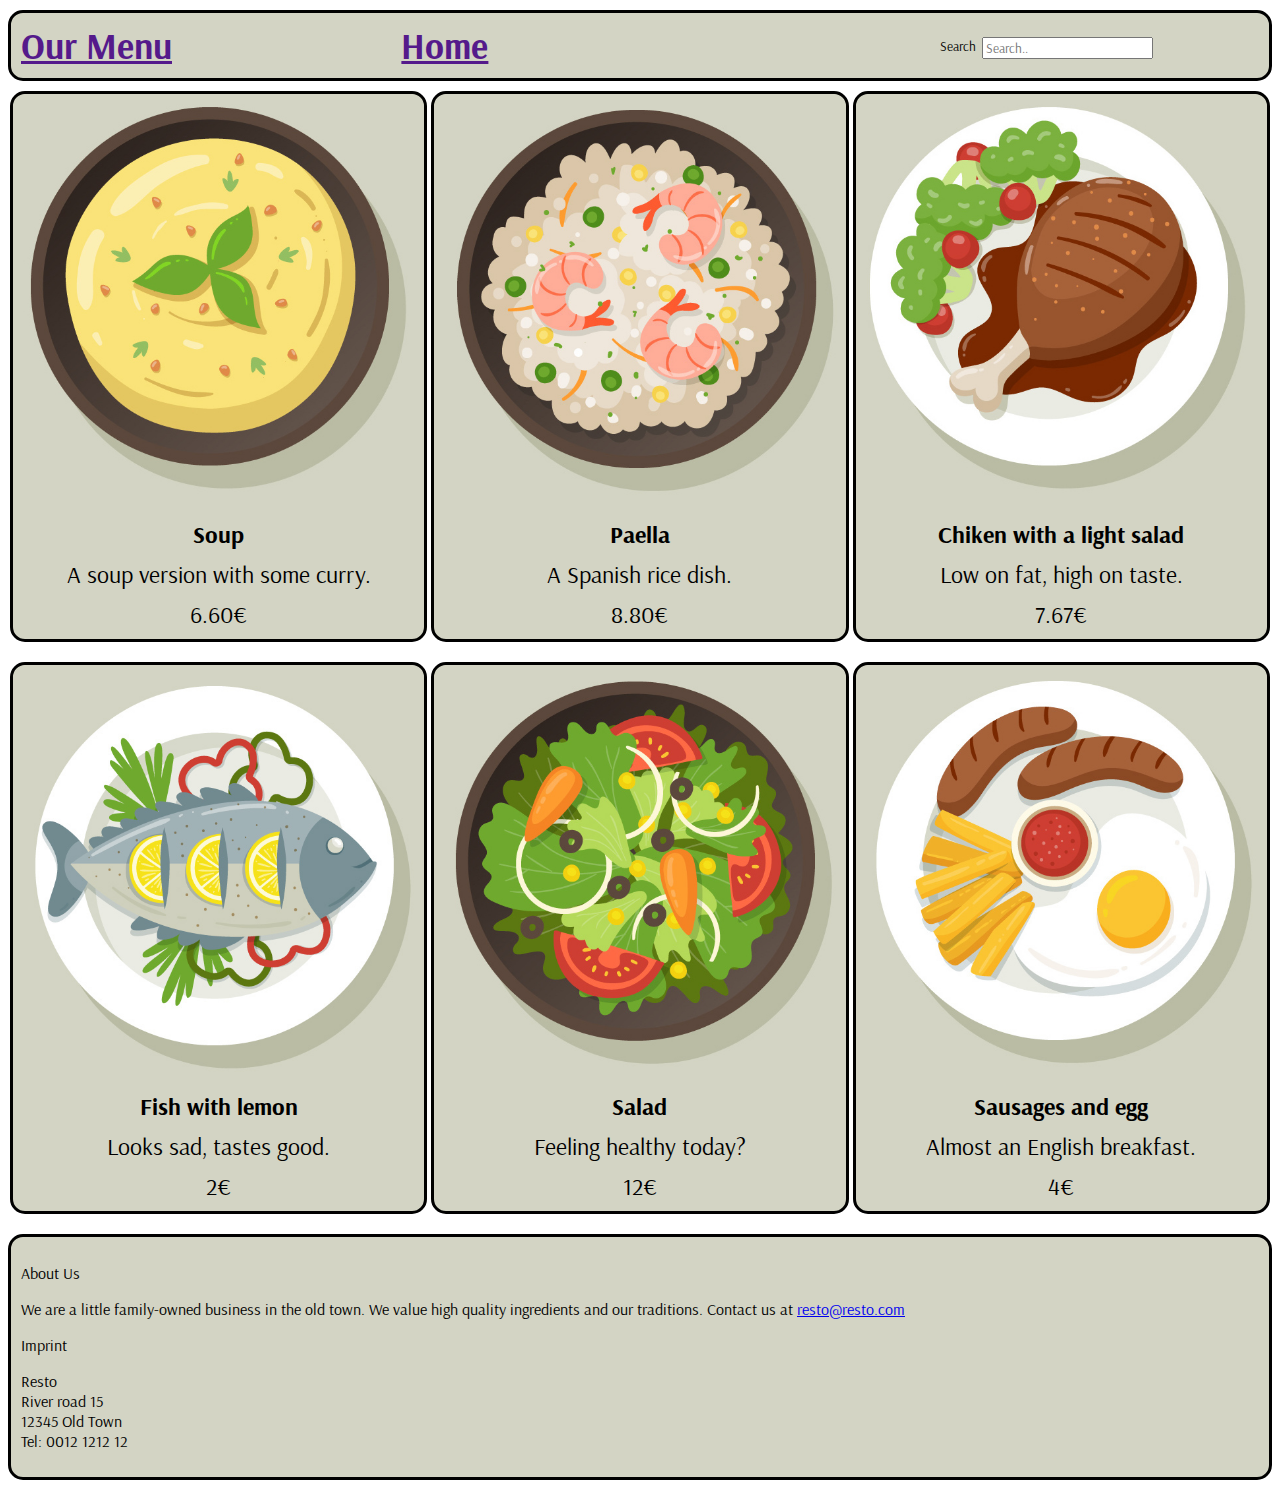
<file: foodstuffs/index.html>
<!DOCTYPE html>
<html>
	<head>
		<title>Project</title>
		<link href="https://fonts.googleapis.com/css?family=Arsenal" rel="stylesheet">
		<link rel="stylesheet" href="app.css">
	</head>
	<body>
		<header>
			<a href="">Our Menu</a>
			<a href="">Home</a>
			<div class="search">
				<form method="post" action="">
					<input type="text" placeholder="Search..">
					<button type="submit">Search</button>
				</form>
			</div>
		</header>
		<section class="items">
			<div class="item">
				<img src="images/soup.jpg" rel="soup" title="soup">
				<label class="title">Soup</label>
				<label class="flavor-text">A soup version with some curry.</label>
				<label class="price">6.60€</label>
			</div>
			<div class="item">
				<img src="images/paella.jpg" rel="soup" title="soup">
				<label class="title">Paella</label>
				<label class="flavor-text">A Spanish rice dish.</label>
				<label class="price">8.80€</label>
			</div>
			<div class="item">
				<img src="images/chicken.jpg" rel="soup" title="soup">
				<label class="title">Chiken with a light salad</label>
				<label class="flavor-text">Low on fat, high on taste.</label>
				<label class="price">7.67€</label>
			</div>
			<div class="item">
				<img src="images/fish.jpg" rel="soup" title="soup">
				<label class="title">Fish with lemon</label>
				<label class="flavor-text">Looks sad, tastes good.</label>
				<label class="price">2€</label>
			</div>
			<div class="item">
				<img src="images/salad.jpg" rel="soup" title="soup">
				<label class="title">Salad</label>
				<label class="flavor-text">Feeling healthy today?</label>
				<label class="price">12€</label>
			</div>
			<div class="item">
				<img src="images/sausages.jpg" rel="soup" title="soup">
				<label class="title">Sausages and egg</label>
				<label class="flavor-text">Almost an English breakfast.</label>
				<label class="price">4€</label>
			</div>
		</section>
		<footer>
			<div class="footer-left">
				<p class="footer-header">About Us</p>
				<p>
					We are a little family-owned business in the old town. 
					We value high quality ingredients and our traditions. 
					Contact us at <a href="mailto:resto@resto.com">resto@resto.com</a>
				</p>
			</div>
			<div class="footer-right">
				<p class="footer-header">Imprint</p>
				<p>
					Resto<br>
					River road 15<br>
					12345 Old Town<br>
					Tel: 0012 1212 12
				</p>
			</div>
		</footer>
	</body>
</html>
</file>
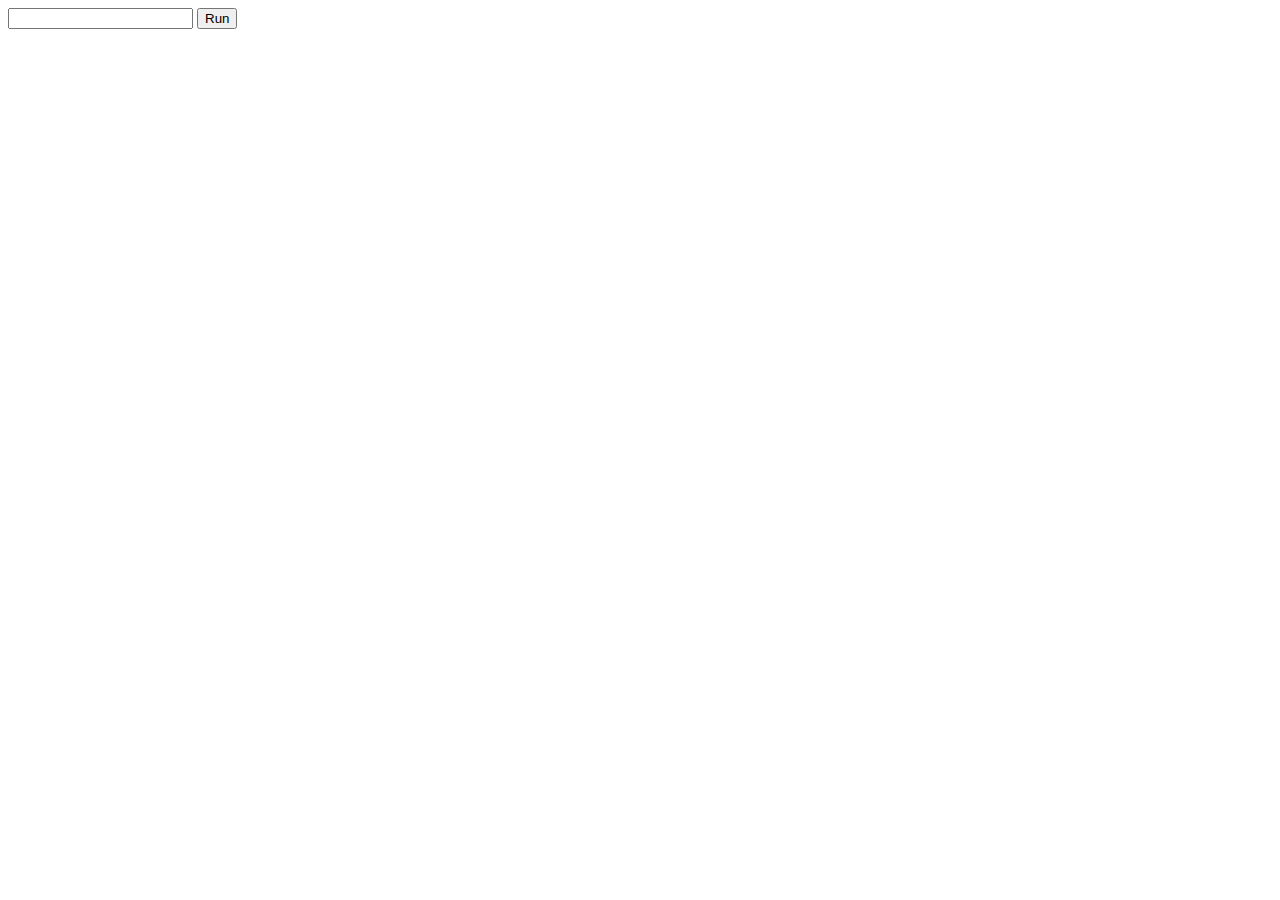
<file: fancyjsCounter.html>
<html>
	<head>
		<title>Test</title>
	</head>
	<body>
		<div id="container">
			<input type="number" id="loopNumber" step="1">
			<button onclick="doStuff();">Run</button>
		</div>
		<div id="loopOutput"></div>
		<script>
			var loopNum = document.getElementById('loopNumber');
			var loopOut = document.getElementById('loopOutput');

			// if we click on the run button too many times
			// we need a way to stop execution of last loop, timekeeper will contain
			// the function waiting on a timeout until its execution
			var timekeeper;
			
			// Using setTimeout
			function doStuff(currentNum) {
				currentNum = currentNum || 1;
				if (currentNum == 1) {
					// note that innerHtml is only used to clean out contents of the element
					// it is still a bad way to do this though
					loopOut.innerHTML = '';
				}

				// remove a function from the timeout queue
				clearTimeout(timekeeper);

				// grab the int value from loopNum input
				loopEnd = parseInt(loopNum.value);
				
				// Verify that we are still in the loop
				if (currentNum > loopEnd) {
					return true;
				}
				// If we are printing 2nd line then add new line first
				if (currentNum > 1) {
					loopOut.appendChild(document.createElement('br'));
				}
				// print new number
				loopOut.appendChild(document.createTextNode(currentNum));
				
				// because we are using setTImeout, nesting is not a problem
				// setTimeout executes in a new context that is not linked to "parent" function
				// thus no recursion nesting is present
				// params here are: function to run, delay in ms, argument(s) to pass to function
				timekeeper = setTimeout(doStuff, 10, ++currentNum);
			}
		</script>
	</body>
</html>
</file>
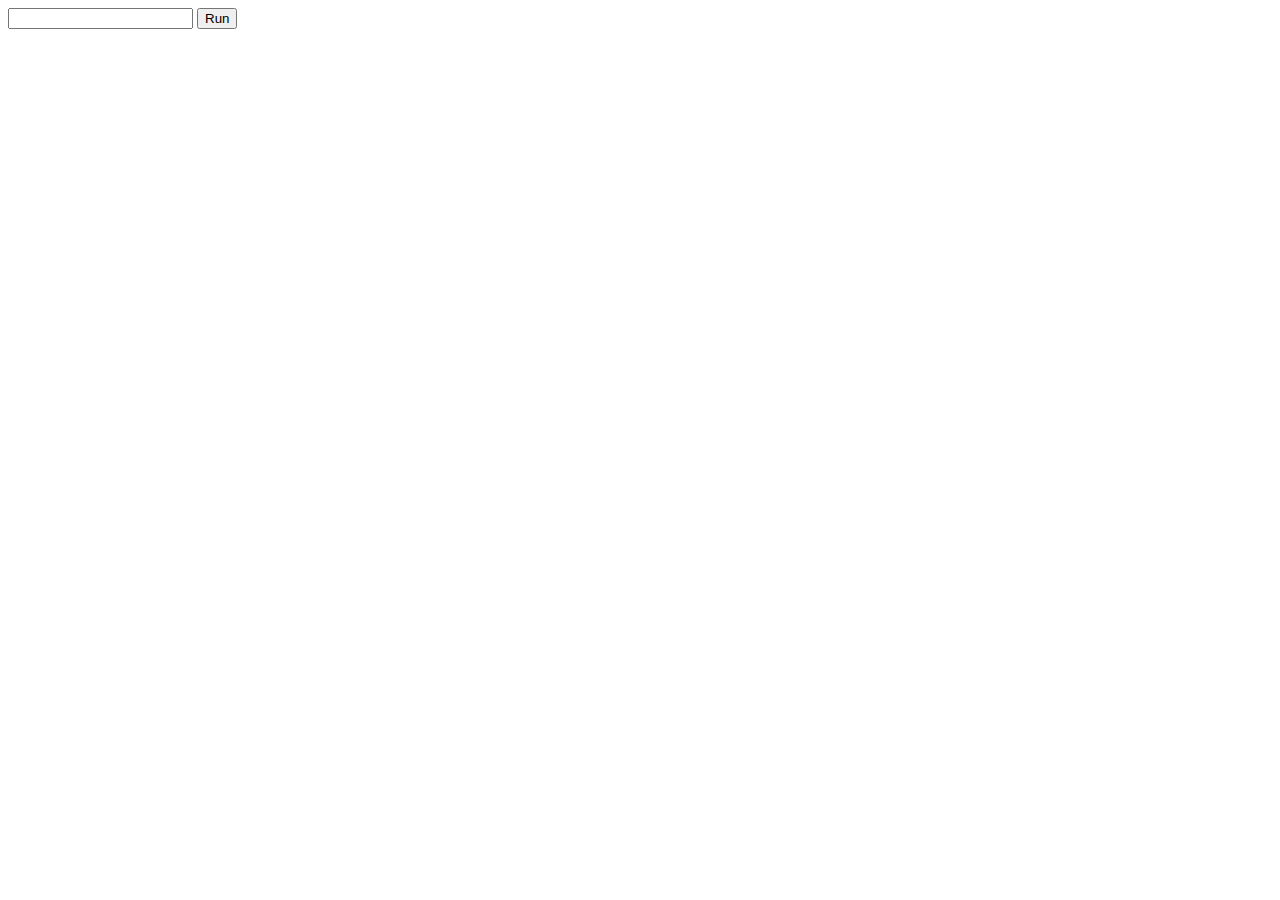
<file: jsCounter.html>
<html>
	<head>
		<!-- This is a no-comment edition of fancyjsCounter.html -->
		<title>Test</title>
	</head>
	<body>
		<div>
			<input type="number" id="loopNumber" step="1">
			<button onclick="runCode();">Run</button>
		</div>
		<div id="loopOutput"></div>

		<script>
		var loopNumber = document.getElementById('loopNumber');
		var loopOutput = document.getElementById('loopOutput');

		var timekeeper;

		function runCode(currentNumber) {
			currentNumber = currentNumber || 1;
			var loopEndNumber = parseInt(loopNumber.value, 10);
			
			clearTimeout(timekeeper);

			if (currentNumber > loopEndNumber || !loopNumber.value.length) { return true; }

			if (currentNumber == 1) { loopOutput.innerHTML = ''; }
			if (currentNumber > 1) { loopOutput.appendChild(document.createElement('br')); }
			loopOutput.appendChild(document.createTextNode(currentNumber));

			timekeeper = setTimeout(runCode, 10, ++currentNumber);
		}

		</script>

	</body>
</html>
</file>
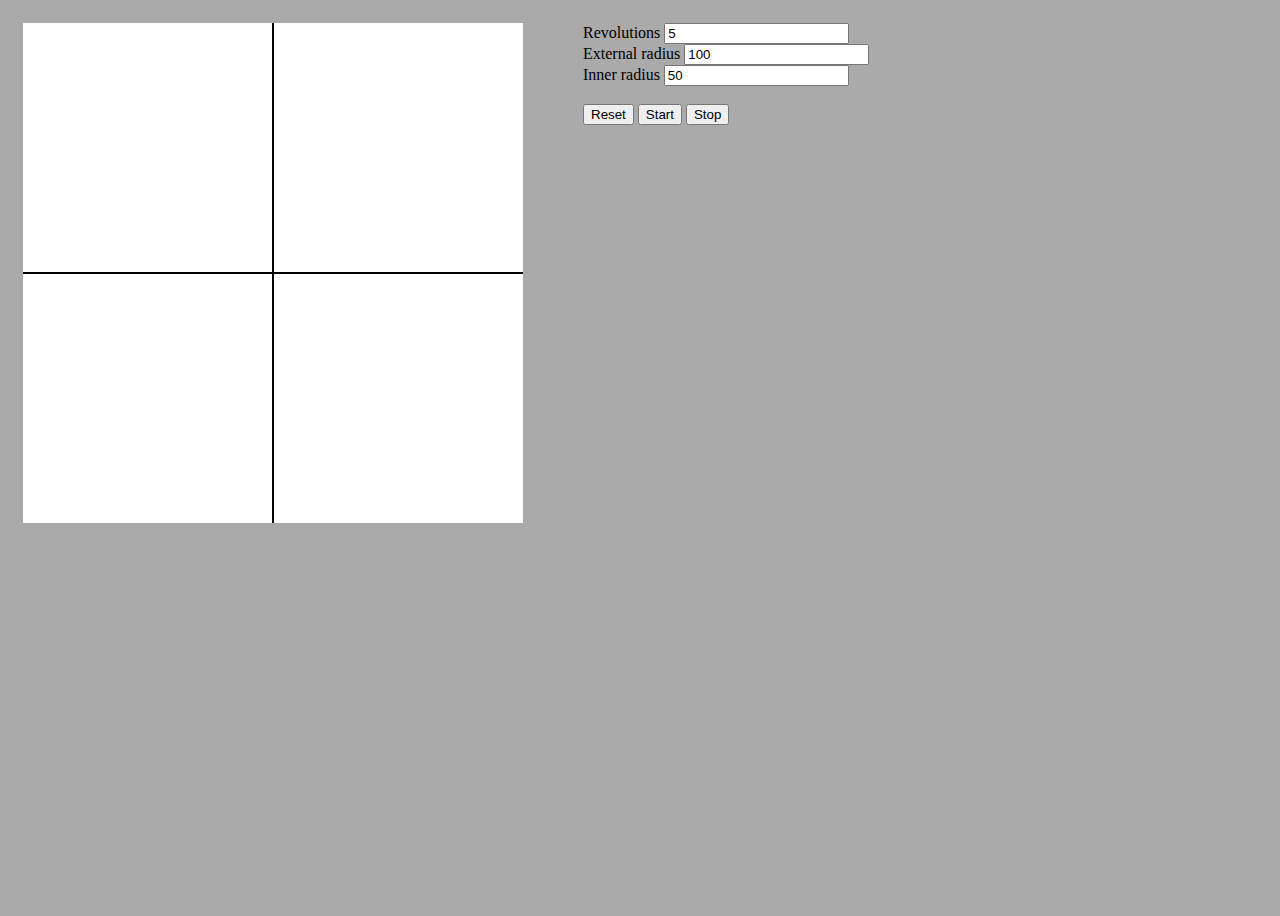
<file: lines.html>
<html>
    <head>
        <!-- Draws path determined by rotation of 2 circles -->
        <title>Lines</title>
        <style>
            html, body {
                background-color: #aaa;
                min-height: 100%;
                min-height: 100vh;
            }
            #plane {
                display: inline-block;
                width: 500px;
                height: 500px;
                background-color: white;
                position: relative;
            }
            button {
                display: inline-block;
            }
            .side {
                padding: 15px;
                float: left;
                min-width: 530px;
            }
        </style>
    </head>
    <body>
        <div class="side">
            <canvas id="plane" width="500" height="500">
            </canvas>
        </div>
        <div class="side">
            <div class="input-row">
                <label>Revolutions</label>
                <input type="number" value="5" onchange="rev=parseInt(this.value)+1;reset();">
            </div>
            <div class="input-row">
                <label>External radius</label>
                <input type="number" value="100" onchange="eRad=parseInt(this.value);reset();">
            </div>
            <div class="input-row">
                <label>Inner radius</label>
                <input type="number" value="50" onchange="iRad=parseInt(this.value);reset();">
            </div>
            <br>
            <button type="button" onclick="reset();">Reset</button>
            <button type="button" onclick="start();">Start</button>
            <button type="button" onclick="stop();">Stop</button>
        </div>
        <script>
            var k = 50000;
            var i = 1;
            var plane = document.getElementById('plane');
            var ctx = plane.getContext('2d');
            ctx.fillStyle = '#000000';
            var loop;
            var z = 0;
            var rev = 6;
            var iRad = 50;
            var eRad = 100;
            reset();

            function circle(z, r, x, y) {
                return {
                    x: Math.sin(z) * r + x,
                    y: Math.cos(z) * r + y
                };
            }

            function stop() {
                clearInterval(loop);
            }
            function start() {
                loop = setInterval(function() {
                    var c = circle(z, iRad, 250, 250);
                    var c2 = circle(z * rev, eRad, c.x, c.y);

                    ctx.fillRect(c2.x, c2.y, 2, 2);

                    z += 0.001;
                    if (z > Math.PI * 2) {
                        clearInterval(loop);
                        console.log('Done');
                    }
                }, i);
            }
            function reset() {
                ctx.clearRect(0, 0, plane.width, plane.height);
                ctx.fillRect(249, 0, 2, 500);
                ctx.fillRect(0, 249, 500, 2);
                z = 0;
            }
        </script>
    </body>
</html>
</file>
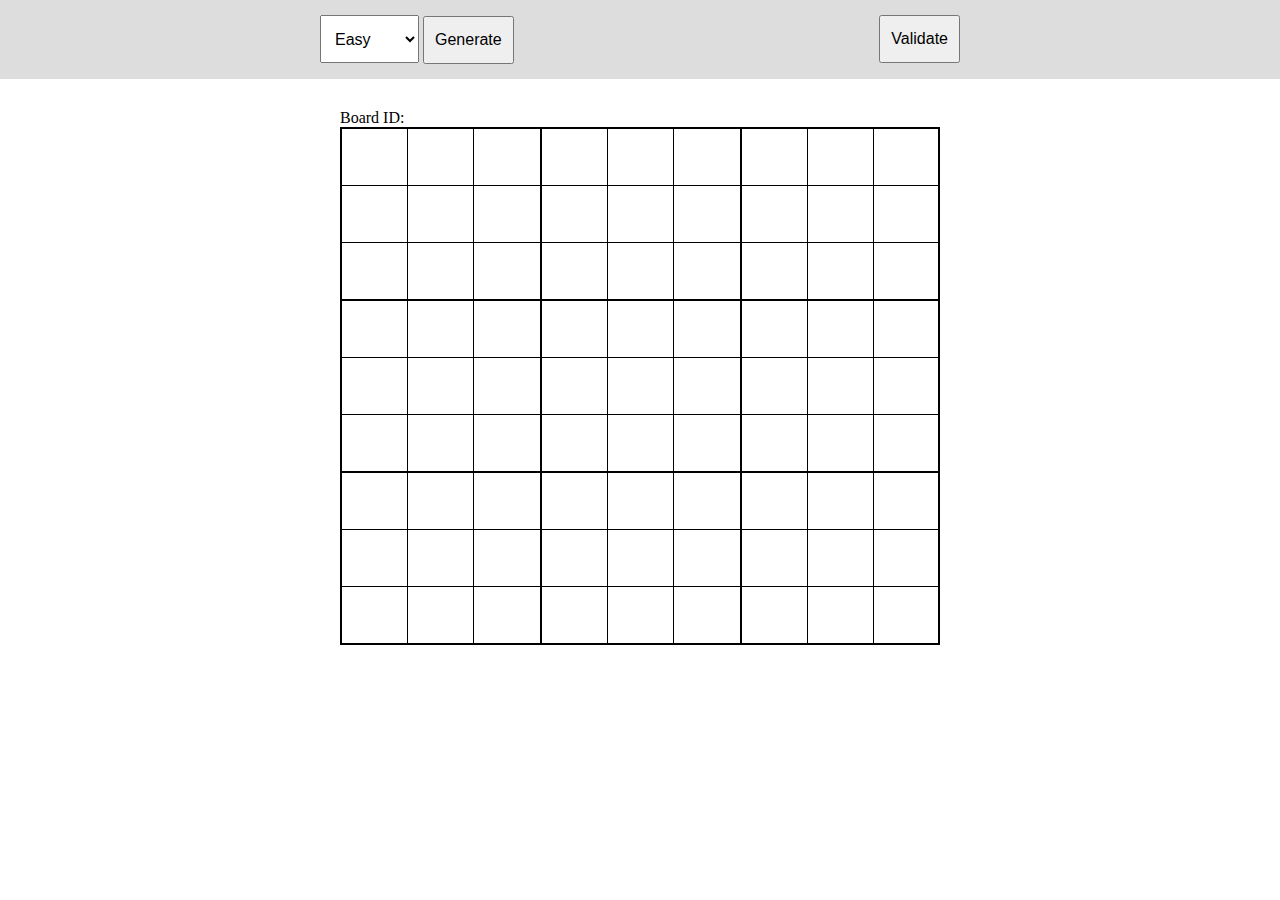
<file: sudoku/sudoku.html>
<!DOCTYPE html>
<html lang="en">
<head>
    <meta charset="utf-8">
    <meta http-equiv="X-UA-Compatible" content="IE=edge">
    <title>Sudoku</title>
    <meta name="viewport" content="width=device-width, initial-scale=1">
    <link rel="stylesheet" type="text/css" href="app.css">
    <script src="app.js" async></script>
</head>
<body>
    <div id="inputs">
        <select id="difficultySelector">
            <option value="easy">Easy</option>
            <option value="medium">Medium</option>
            <option value="hard">Hard</option>
        </select>
        <button type="button" id="generateButton">Generate</button>
        <button type="button" id="validateButton">Validate</button>
    </div>
    <div id="sudokuBoard">
        <div id="status">
            <div id="successBanner">
                Success! You have solved the board!
            </div>
            <p>
                Board ID: 
                <label id="sudokuId"></label>
            </p>
        </div>
        <table id="sudoku" cellspacing="0"></table>
    </div>
</body>
</html>
</file>
<file: foodstuffs/app.css>
* {
	font-family: 'Arsenal', sans-serif;
}

.item, footer, header {
	background-color: #D3D4C4;
	border: 3px solid black;
	border-radius: 15px;
	margin-top: 10px;
}

header, footer {
	padding: 10px;
}

header {
	font-size: 36px;
	font-weight: bold;
}

header > * {
	display: inline-block;
	width: 30%;
}

header form * {
	float: right;
	display: inline-block;
}

header form button {
	background: none;
	border: none;
}

.item img {
	width: 100% !important;
	border-radius: 15px;
}

.items {
	display: grid;
	grid-template-columns: 1fr;
	grid-template-rows: auto;
	justify-items: stretch;
}

.item {
	grid-column-start: auto;
	grid-column-end: span 1;
	grid-row-start: auto;
	grid-row-end: span 1;
	margin: 10px 2px;
}

.item label {
	font-size: 24px;
	display: block;
	text-align: center;
	margin: 10px auto;
}

.item .title {
	font-weight: bold;
}

@media (min-width: 851px) {
	.items {
		grid-template-columns: 1fr 1fr;
	}
}

@media (min-width: 1201px) {
	.items {
		grid-template-columns: 1fr 1fr 1fr;
	}
}
</file>
<file: sudoku/app.css>
*, body, html {
	padding: 0;
	margin: 0;
	font-size: 16px;
	box-sizing: border-box;
}
#sudoku, #sudoku tr, #sudoku td {
	border: none;
	padding: 0;
	margin: 0;
}
#sudoku {
	border: 2px solid black;
	width: 100%;
}
#sudoku tr:not(:last-child) td {
	border-bottom: 1px solid black;
}
#sudoku tr td:not(:last-child) {
	border-right: 1px solid black;
}
#sudoku tr:nth-child(3n):not(:last-child) td {
	border-bottom: 2px solid black;
}
#sudoku tr td:nth-child(3n):not(:last-child) {
	border-right: 2px solid black;
}
#sudoku td input {
	padding: 0;
	margin: 0;
	border: none;
	width: 100%;
	height: 2.5em;
	text-align: center;
	font-weight: bold;
	transition: background-color .5s;
}
#sudoku td input.warning {
	background-color: #dca;
}
#sudoku td input.error {
	background-color: #e56;
}
input[type=number]::-webkit-inner-spin-button, 
input[type=number]::-webkit-outer-spin-button { 
	-webkit-appearance: none; 
	margin: 0;
}
#sudoku td input:focus {
	outline: none;
}
#sudoku td input[readonly="readonly"] {
	background-color: #eee;
}
#inputs {
	width: 100%;
	background-color: #ddd;
	padding: 15px 25px;
}
#inputs select, #inputs button {
	height: 3em;
	padding: 10px;
	font-size: 1em;
}
#sudokuBoard {
	width: 90%;
	margin: 0 auto;
	padding: 30px 0;
}
#validateButton {
	 float: right;
}
#status {
	position: relative;
}
#successBanner {
	border: 1px solid green;
	color: green;
	background-color: #ae9;
	padding: 10px;
	display: none;
	opacity: 0;
	transition: opacity .5s;
	position: absolute;
	top: 10em;
	width: 80%;
	left: 10%;
	text-align: center;
}
#successBanner.show {
	display: initial;
	opacity: 1;
}
@media (min-width: 500px) {
	#sudokuBoard {
		width: 70%;
	}
}
@media (min-width: 700px) {
	#sudokuBoard {
		width: 60%;
	}
	#inputs {
		padding: 15px 100px;
	}
}
@media (min-width: 800px) {
	#sudoku td input {
		height: 3em;
	}
}
@media (min-width: 950px) {
	#sudoku td input {
		height: 3.5em;
	}
	#sudokuBoard {
		width: 600px;
	}
	#inputs {
		padding: 15px 25%;
	}
}
</file>
